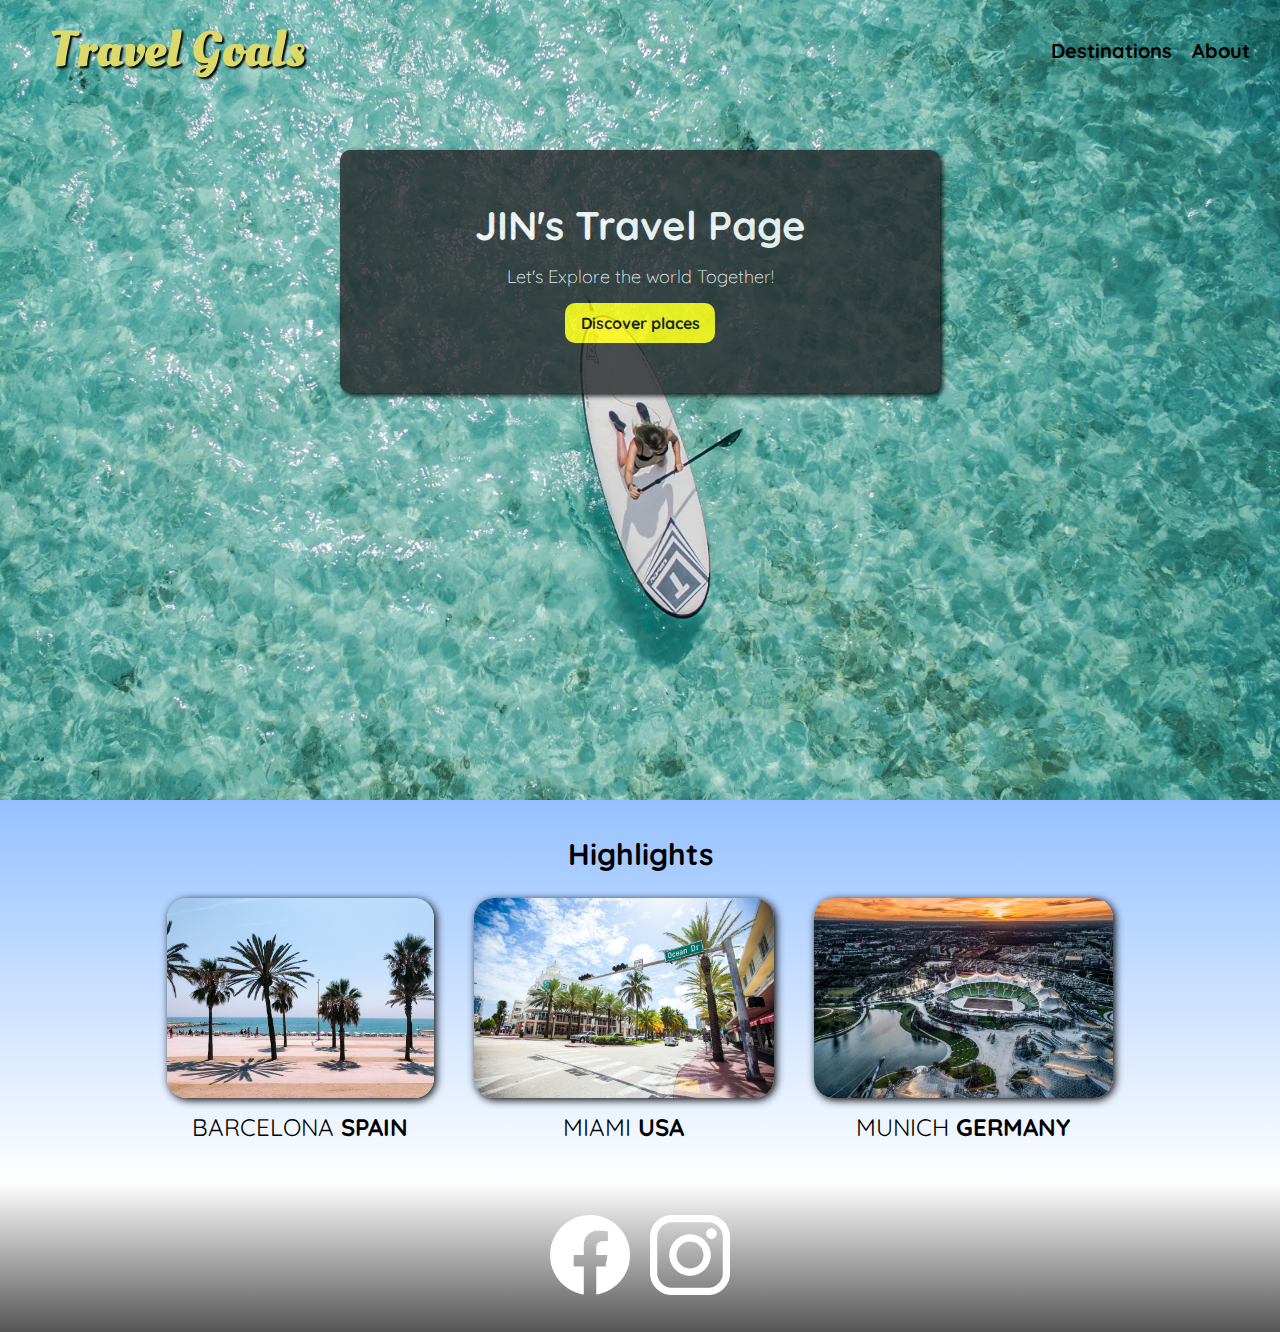
<file: index.html>
<!DOCTYPE html>
<html lang="kor">
  <head>
    <meta charset="UTF-8" />
    <!-- <meta http-equiv="X-UA-Compatible" content="IE=edge">
    <meta name="viewport" content="width=device-width, initial-scale=1.0"> -->
    <title>Travle Goals</title>
    <link href="styles.css" rel="stylesheet" />
    <link href="shared.css" rel="stylesheet" />
    <link
      href="https://fonts.googleapis.com/css2?family=Raleway:wght@700&family=Oleo+Script:wght@700&family=Quicksand:wght@300;500;700&display=swap"
      rel="stylesheet"
    />
  </head>
  <body>
    <header>
      <div id="nav">
        <a href="index.html" id="main-logo">Travel Goals</a>
      </div>
      <nav>
        <ul>
          <li>
            <a href="place.html">Destinations</a>
          </li>
          <li>
            <a href="place.html">About</a>
          </li>
        </ul>
      </nav>
    </header>
    <main>
      <section id="main-img">
        <div id="intro-box">
          <h1>JIN's Travel Page</h1>
          <p>Let's Explore the world Together!</p>
          <a href="place.html">Discover places</a>
        </div>
      </section>
      <section id="second-box">
        <h3>Highlights</h3>
        <ul id="cards">
          <li class="card">
            <img src="/images/places/barcelona.jpg" alt="place" />
            <p>Barcelona <strong>Spain</strong></p>
          </li>
          <li class="card">
            <img src="/images/places/miami.jpg" alt="place" />
            <p>Miami <strong>USA</strong></p>
          </li>
          <li class="card">
            <img src="/images/places/munich.jpg" alt="place" />
            <p>Munich <strong>Germany</strong></p>
          </li>
        </ul>
      </section>
    </main>
    <footer>
      <a href="https://www.facebook.com/">
        <img src="/images/icons/facebook.png" />
      </a>
      <a href="https://www.instagram.com/">
        <img src="/images/icons/insta.png" />
      </a>
    </footer>
  </body>
</html>
</file>
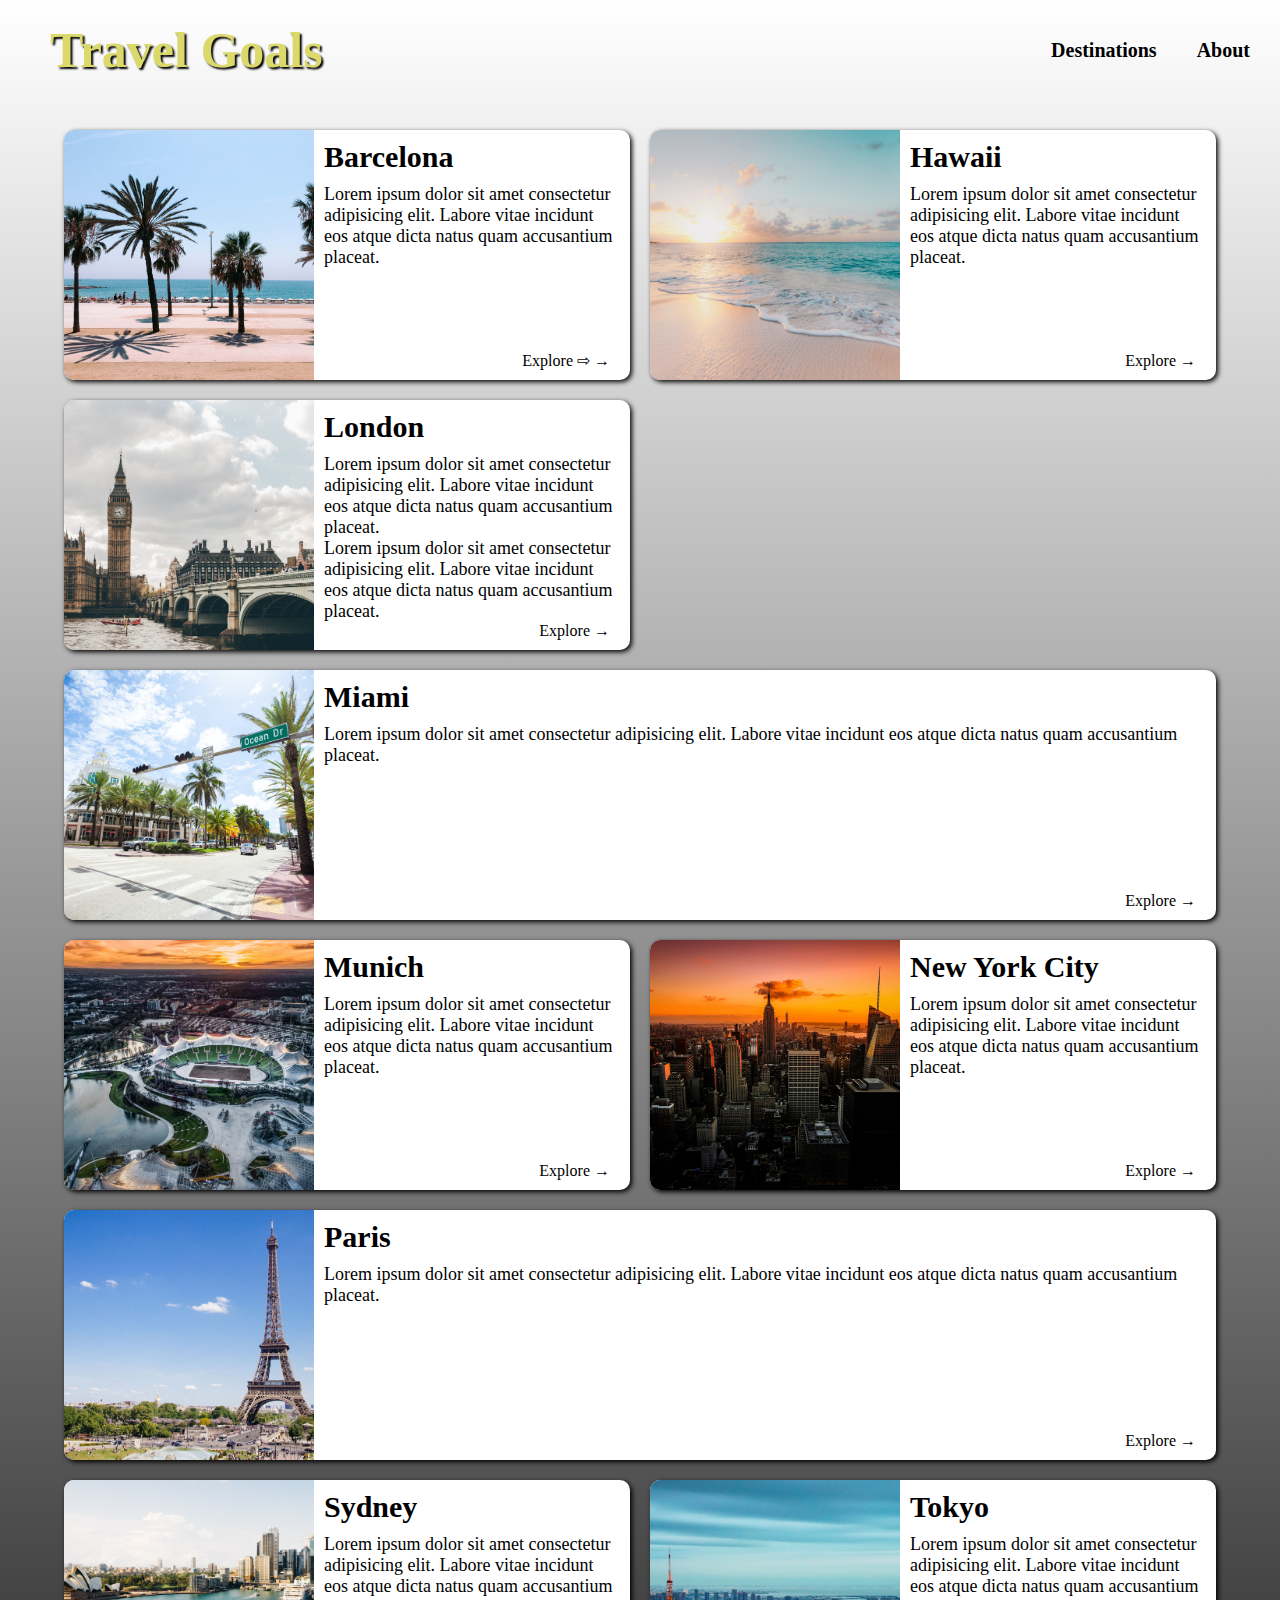
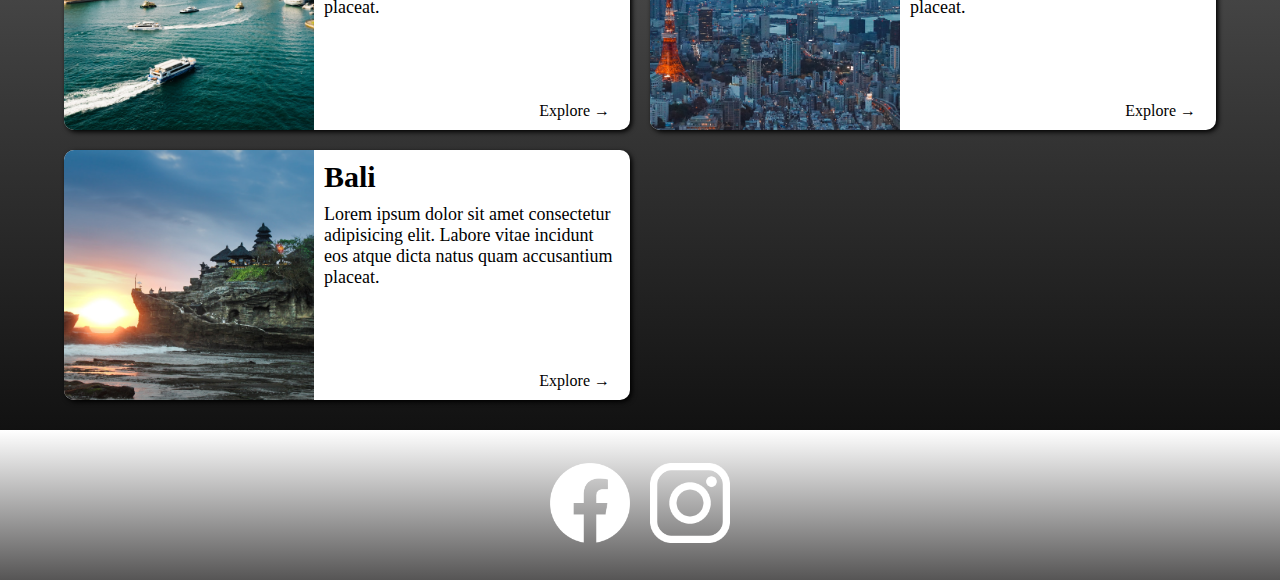
<file: place.html>
<!DOCTYPE html>
<html lang="kor">
  <head>
    <meta charset="UTF-8" />
    <!-- <meta http-equiv="X-UA-Compatible" content="IE=edge" />
    <meta name="viewport" content="width=device-width, initial-scale=1.0" /> -->
    <title>place</title>
    <link href="shared.css" rel="stylesheet" />
    <link href="/place-style.css" rel="stylesheet" />
  </head>
  <body>
    <header>
      <div id="nav">
        <a href="index.html" id="main-logo">Travel Goals</a>
      </div>
      <nav>
        <ul>
          <li>
            <a href="place.html">Destinations</a>
          </li>
          <li>
            <a href="place.html">About</a>
          </li>
        </ul>
      </nav>
    </header>
    <main>
      <ul>
        <li>
          <img src="images/places/barcelona.jpg" alt="City of Barcelona" />
          <div class="item-content">
            <div>
              <h2>Barcelona</h2>
              <p>
                Lorem ipsum dolor sit amet consectetur adipisicing elit. Labore
                vitae incidunt eos atque dicta natus quam accusantium placeat.
              </p>
            </div>
            <div class="actions">
              <a href="https://en.wikipedia.org/wiki/Barcelona">Explore &#x21E8 →</a>
            </div>
          </div>
        </li>
        <li>
          <img src="images/places/hawaii.jpg" alt="Hawaii beach" />
          <div class="item-content">
            <div>
              <h2>Hawaii</h2>
              <p>
                Lorem ipsum dolor sit amet consectetur adipisicing elit. Labore
                vitae incidunt eos atque dicta natus quam accusantium placeat.
              </p>
            </div>
            <div class="actions">
              <a href="hhttps://en.wikipedia.org/wiki/Hawaii">Explore &#x2192</a>
            </div>
          </div>
        </li>
        <li>
          <img src="images/places/london.jpg" alt="London city" />
          <div class="item-content">
            <div>
              <h2>London</h2>
              <p>
                Lorem ipsum dolor sit amet consectetur adipisicing elit. Labore
                vitae incidunt eos atque dicta natus quam accusantium placeat.
              </p>
              <p>
                Lorem ipsum dolor sit amet consectetur adipisicing elit. Labore
                vitae incidunt eos atque dicta natus quam accusantium placeat.
              </p>
            </div>
            <div class="actions">
              <a href="https://en.wikipedia.org/wiki/London">Explore &#x2192</a>
            </div>
          </div>
        </li>
        <li>
          <img src="images/places/miami.jpg" alt="Miami streets" />
          <div class="item-content">
            <div>
              <h2>Miami</h2>
              <p>
                Lorem ipsum dolor sit amet consectetur adipisicing elit. Labore
                vitae incidunt eos atque dicta natus quam accusantium placeat.
              </p>
            </div>
            <div class="actions">
              <a href="https://en.wikipedia.org/wiki/Miami">Explore &#x2192</a>
            </div>
          </div>
        </li>
        <li>
          <img src="images/places/munich.jpg" alt="Munich football stadium" />
          <div class="item-content">
            <div>
              <h2>Munich</h2>
              <p>
                Lorem ipsum dolor sit amet consectetur adipisicing elit. Labore
                vitae incidunt eos atque dicta natus quam accusantium placeat.
              </p>
            </div>
            <div class="actions">
              <a href="https://en.wikipedia.org/wiki/Munich">Explore &#x2192</a>
            </div>
          </div>
        </li>
        <li>
          <img src="images/places/new-york-city.jpg" alt="New York City skyline" />
          <div class="item-content">
            <div>
              <h2>New York City</h2>
              <p>
                Lorem ipsum dolor sit amet consectetur adipisicing elit. Labore
                vitae incidunt eos atque dicta natus quam accusantium placeat.
              </p>
            </div>
            <div class="actions">
              <a href="https://en.wikipedia.org/wiki/New_York_City"
                >Explore &#x2192</a
              >
            </div>
          </div>
        </li>
        <li>
          <img src="images/places/paris.jpg" alt="Paris city" />
          <div class="item-content">
            <div>
              <h2>Paris</h2>
              <p>
                Lorem ipsum dolor sit amet consectetur adipisicing elit. Labore
                vitae incidunt eos atque dicta natus quam accusantium placeat.
              </p>
            </div>
            <div class="actions">
              <a href="https://en.wikipedia.org/wiki/Paris">Explore &#x2192</a>
            </div>
          </div>
        </li>
        <li>
          <img src="images/places/sydney.jpg" alt="Sydney beach" />
          <div class="item-content">
            <div>
              <h2>Sydney</h2>
              <p>
                Lorem ipsum dolor sit amet consectetur adipisicing elit. Labore
                vitae incidunt eos atque dicta natus quam accusantium placeat.
              </p>
            </div>
            <div class="actions">
              <a href="https://en.wikipedia.org/wiki/Sydney">Explore &#x2192</a>
            </div>
          </div>
        </li>
        <li>
          <img src="images/places/tokyo.jpg" alt="Tokyo skyline" />
          <div class="item-content">
            <div>
              <h2>Tokyo</h2>
              <p>
                Lorem ipsum dolor sit amet consectetur adipisicing elit. Labore
                vitae incidunt eos atque dicta natus quam accusantium placeat.
              </p>
            </div>
            <div class="actions">
              <a href="https://en.wikipedia.org/wiki/Tokyo">Explore &#x2192</a>
            </div>
          </div>
        </li>
        <li>
          <img src="images/places/bali.jpg" alt="Bali beach" />
          <div class="item-content">
            <div>
              <h2>Bali</h2>
              <p>
                Lorem ipsum dolor sit amet consectetur adipisicing elit. Labore
                vitae incidunt eos atque dicta natus quam accusantium placeat.
              </p>
            </div>
            <div class="actions">
              <a href="https://en.wikipedia.org/wiki/Bali">Explore &#x2192</a>
            </div>
          </div>
        </li>
      </ul>
    </main>
    <footer>
      <a href="https://www.facebook.com/">
        <img src="/images/icons/facebook.png" />
      </a>
      <a href="https://www.instagram.com/">
        <img src="/images/icons/insta.png" />
      </a>
    </footer>
  </body>
</html>
</file>
<file: styles.css>
#main-img {
  height: 800px;
  background-image: url("/images/ocean.jpg");
  background-size: cover;
  /* padding-top: 50px; */
}

#intro-box {
  width: 500px;
  margin: 0 auto;
  background-color: rgb(35, 38, 40);
  opacity: 0.8;
  box-shadow: 3px 3px 5px black;
  border-radius: 10px;
  text-align: center;
  padding: 50px;
  color: white;
  position: relative;
  top: 150px;
}

#intro-box h1 {
  font-size: 40px;
  margin-bottom: 15px;
}

#intro-box p {
  margin-bottom: 15px;
  font-size: 18px;
  font-weight: 300;
}

#intro-box a {
  color: black;
  font-weight: 700;
  display: inline-block;
  padding: 10px;
  width: 130px;
  background-color: rgb(255, 251, 0);
  border: 0;
  border-radius: 10px;
}

#intro-box a:hover {
  background-color: rgb(255, 200, 0);
  box-shadow: 3px 3px 5px black;
}

#main-img img {
  width: 500px;
  height: 500px;
}

#second-box {
  padding: 10px;
  background: linear-gradient(0deg, white, rgb(149, 193, 255));
}

#second-box h3 {
  text-align: center;
  padding: 25px;
  margin: 0;
  font-size: 30px;
}

#cards {
  display: flex;
  width: 90%;
  margin: auto;
  margin-bottom: 20px;
  justify-content: center;
}

.card {
  margin: 0 20px;
}

.card img {
  height: 200px;
  width: 100%;
  box-shadow: 2px 2px 8px black;
  border-radius: 20px;
  object-fit: cover;
}

.card p {
  text-align: center;
  padding: 10px;
  text-transform: uppercase;
  font-size: 24px;
}
</file>
<file: shared.css>
body {
  font-family: "Quicksand", "sans-serif";
  margin: 0;
}

h1,
h3,
p {
  padding: 0;
  margin: 0;
}

a {
  text-decoration: none;
}

ul {
  list-style: none;
  margin: 0;
  padding: 0;
}

header {
  /* opacity: 0.6; */
  height: 100px;
  padding: 0px 30px;
  /* background-color: beige; */
  display: flex;
  justify-content: space-between;
  align-items: center;
  width: 100%;
  position: absolute;
  box-sizing: border-box;
}

#main-logo {
  color: rgb(219, 217, 106);
  font-family: "Oleo Script", "sans-serif";
  font-size: 50px;
  text-decoration: none;
  text-shadow: 2px 2px 2px black;
}

header ul {
  width: auto;
  display: flex;
  justify-content: right;
}
header a {
  color: black;
  font-weight: 700;
  font-size: 20px;
  margin-left: 20px;
  /* text-shadow: 1px 1px 0px black; */
}

footer {
  height: 150px;
  /* background-color: black; */
  background: linear-gradient(0deg, rgb(86, 85, 85), white);
  display: flex;
  justify-content: center;
  align-items: center;
}

footer img {
  width: 80px;
  height: 80px;
  margin: 0 10px;
}
</file>
<file: place-style.css>
body {
  background: linear-gradient(180deg, white, black);
}

header {
  position: static;
}

ul {
  width: 90%;
  margin: 30px auto;
  display: grid;
  grid-template-columns: 1fr 1fr;
  gap: 20px;
}

li:nth-of-type(4) {
  grid-column: 1 / span 2;
}

li:nth-of-type(7) {
  grid-column: 1 / span 2;
}

main li {
  width: 100%;
  display: flex;
  border-radius: 10px;
  background-color: white;
  overflow: hidden;
  box-shadow: 2px 2px 5px black;
}

li img {
  height: 250px;
  width: 250px;
  object-fit: cover;
}

.item-content {
  padding: 10px;
  display: flex;
  flex-direction: column;
  justify-content: space-between;
}
.actions {
  text-align: right;
}

.actions a {
  color: black;
  padding: 10px;
}

.action a:hover {
  color: blue;
}

.item-content h2 {
  font-size: 30px;
  margin: 0;
  margin-bottom: 10px;
}

.item-content p {
  font-size: 18px;
}
</file>
